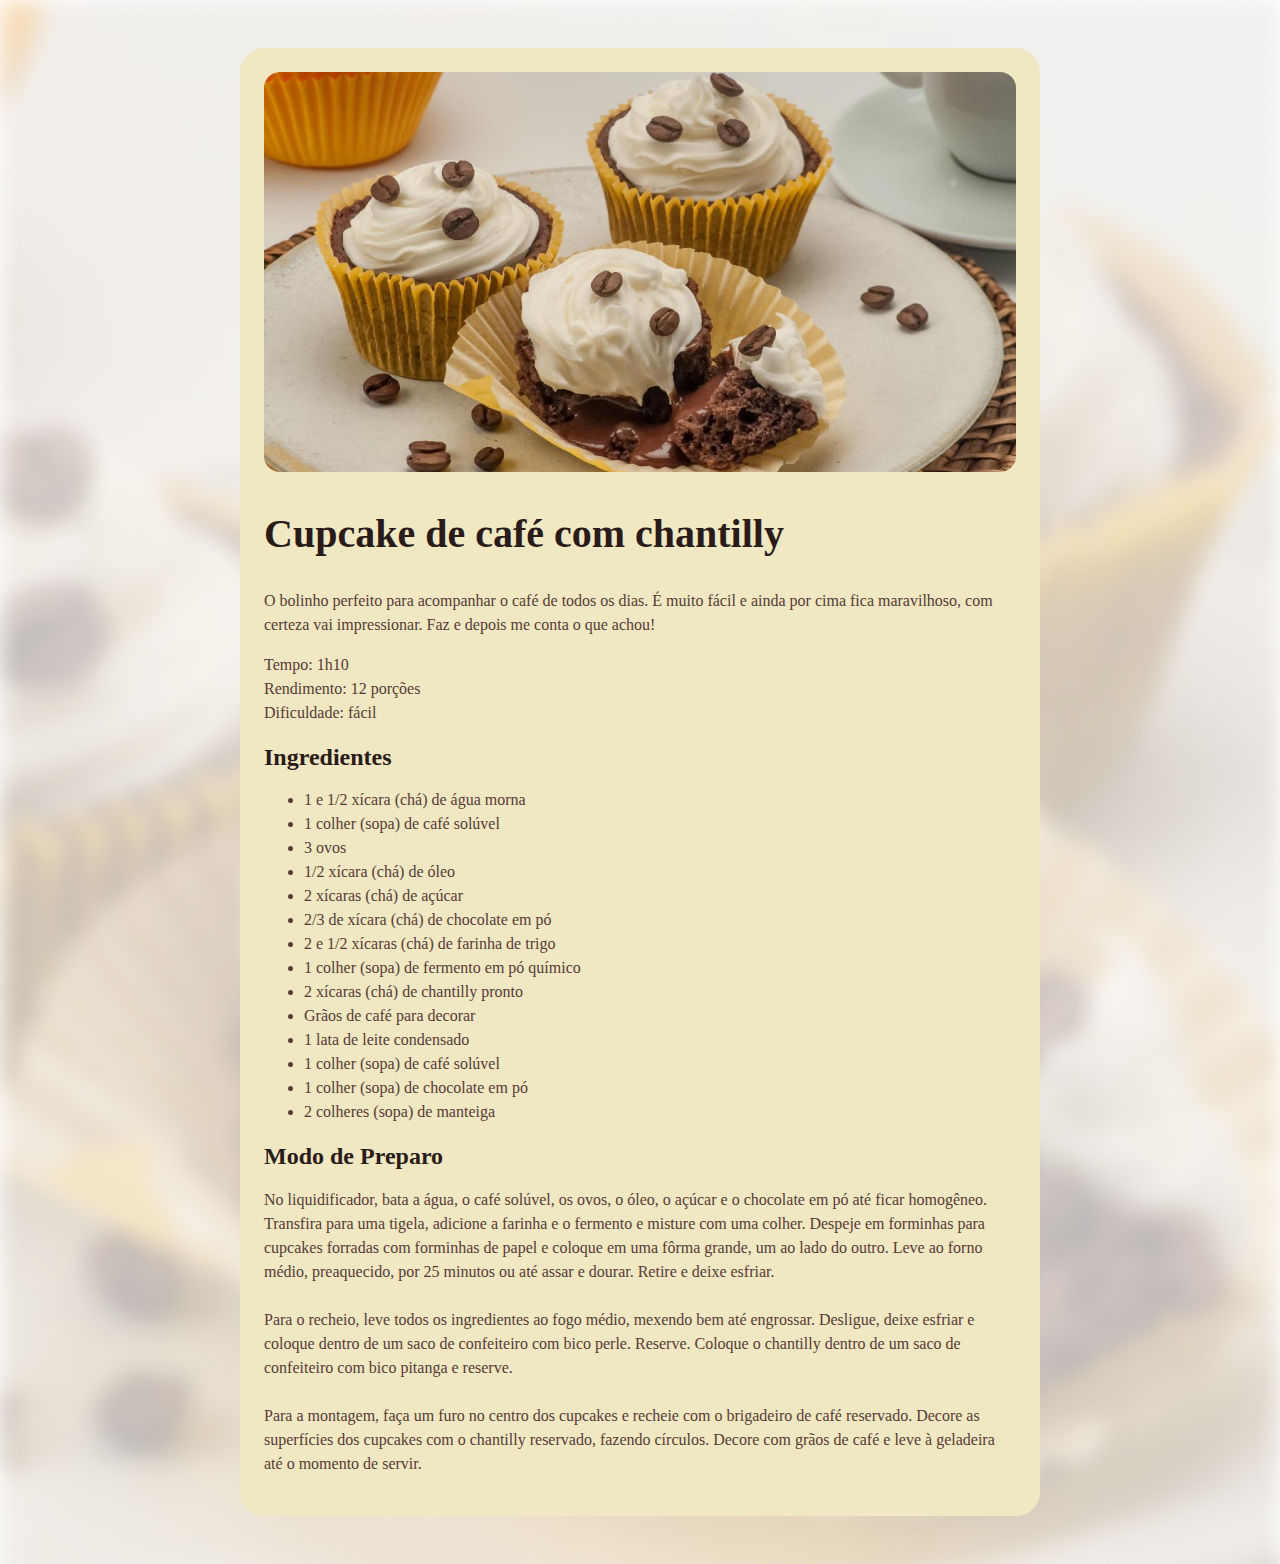
<file: Rocketseat Projects/FullStack/Recipe Page/index.html>
<!DOCTYPE html>
<html lang="pt-br">

<head>
  <meta charset="UTF-8">
  <meta name="viewport" content="width=device-width, initial-scale=1.0">
  <meta name="name" content="Eric Martins">
  <title>Página de Receita</title>

  <link rel="stylesheet" href="style.css">

</head>

<body>
  <div id="page">
    <img id="mainimage"src="assets/main-image.jpg" 
    alt="Imagem de um prato branco com 3 cupcakes de chocolate com chantilly e grãos de café em cima e em volta deles ">
    <main>
      <section id="about">
        <h1>Cupcake de café com chantilly</h1>
        <p>
          O bolinho perfeito para acompanhar o café de todos os dias. É muito fácil e ainda por cima fica maravilhoso,
          com certeza vai impressionar. Faz e depois me conta o que achou!
        </p>
        <p>
          Tempo: 1h10 <br>
          Rendimento: 12 porções <br>
          Dificuldade: fácil
        </p>
      </section>
      <section id="ingredients">
        <h2>Ingredientes</h2>
        <ul>
          <li>1 e 1/2 xícara (chá) de água morna</li>
            <li>1 colher (sopa) de café solúvel</li>
            <li>3 ovos</li>
            <li>1/2 xícara (chá) de óleo</li> 
            <li>2 xícaras (chá) de açúcar</li>
            <li>2/3 de xícara (chá) de chocolate em pó</li>
            <li>2 e 1/2 xícaras (chá) de farinha de trigo</li>
            <li>1 colher (sopa) de fermento em pó químico</li>
            <li>2 xícaras (chá) de chantilly pronto</li>
           <li>Grãos de café para decorar</li> 
            <li>1 lata de leite condensado</li>
            <li>1 colher (sopa) de café solúvel</li>
            <li>1 colher (sopa) de chocolate em pó</li>
           <li>2 colheres (sopa) de manteiga</li> 
        </ul>
      </section>
      <section id="preparation">
        <h2>Modo de Preparo</h2>
        <p>
          No liquidificador, bata a água, o café solúvel, os ovos, o óleo, o açúcar e o chocolate em pó até ficar homogêneo. Transfira para uma tigela, adicione a farinha e o fermento e misture com uma colher. Despeje em forminhas para cupcakes forradas com forminhas de papel e coloque em uma fôrma grande, um ao lado do outro. Leve ao forno médio, preaquecido, por 25 minutos ou até assar e dourar. Retire e deixe esfriar. 
          <br><br>
          Para o recheio, leve todos os ingredientes ao fogo médio, mexendo bem até engrossar. Desligue, deixe esfriar e coloque dentro de um saco de confeiteiro com bico perle. Reserve. Coloque o chantilly dentro de um saco de confeiteiro com bico pitanga e reserve. 
          <br><br>
          Para a montagem, faça um furo no centro dos cupcakes e recheie com o brigadeiro de café reservado. Decore as superfícies dos cupcakes com o chantilly reservado, fazendo círculos. Decore com grãos de café e leve à geladeira até o momento de servir.
        </p>
      </section>
    </main>
  </div>
</body>

</html>
</file>
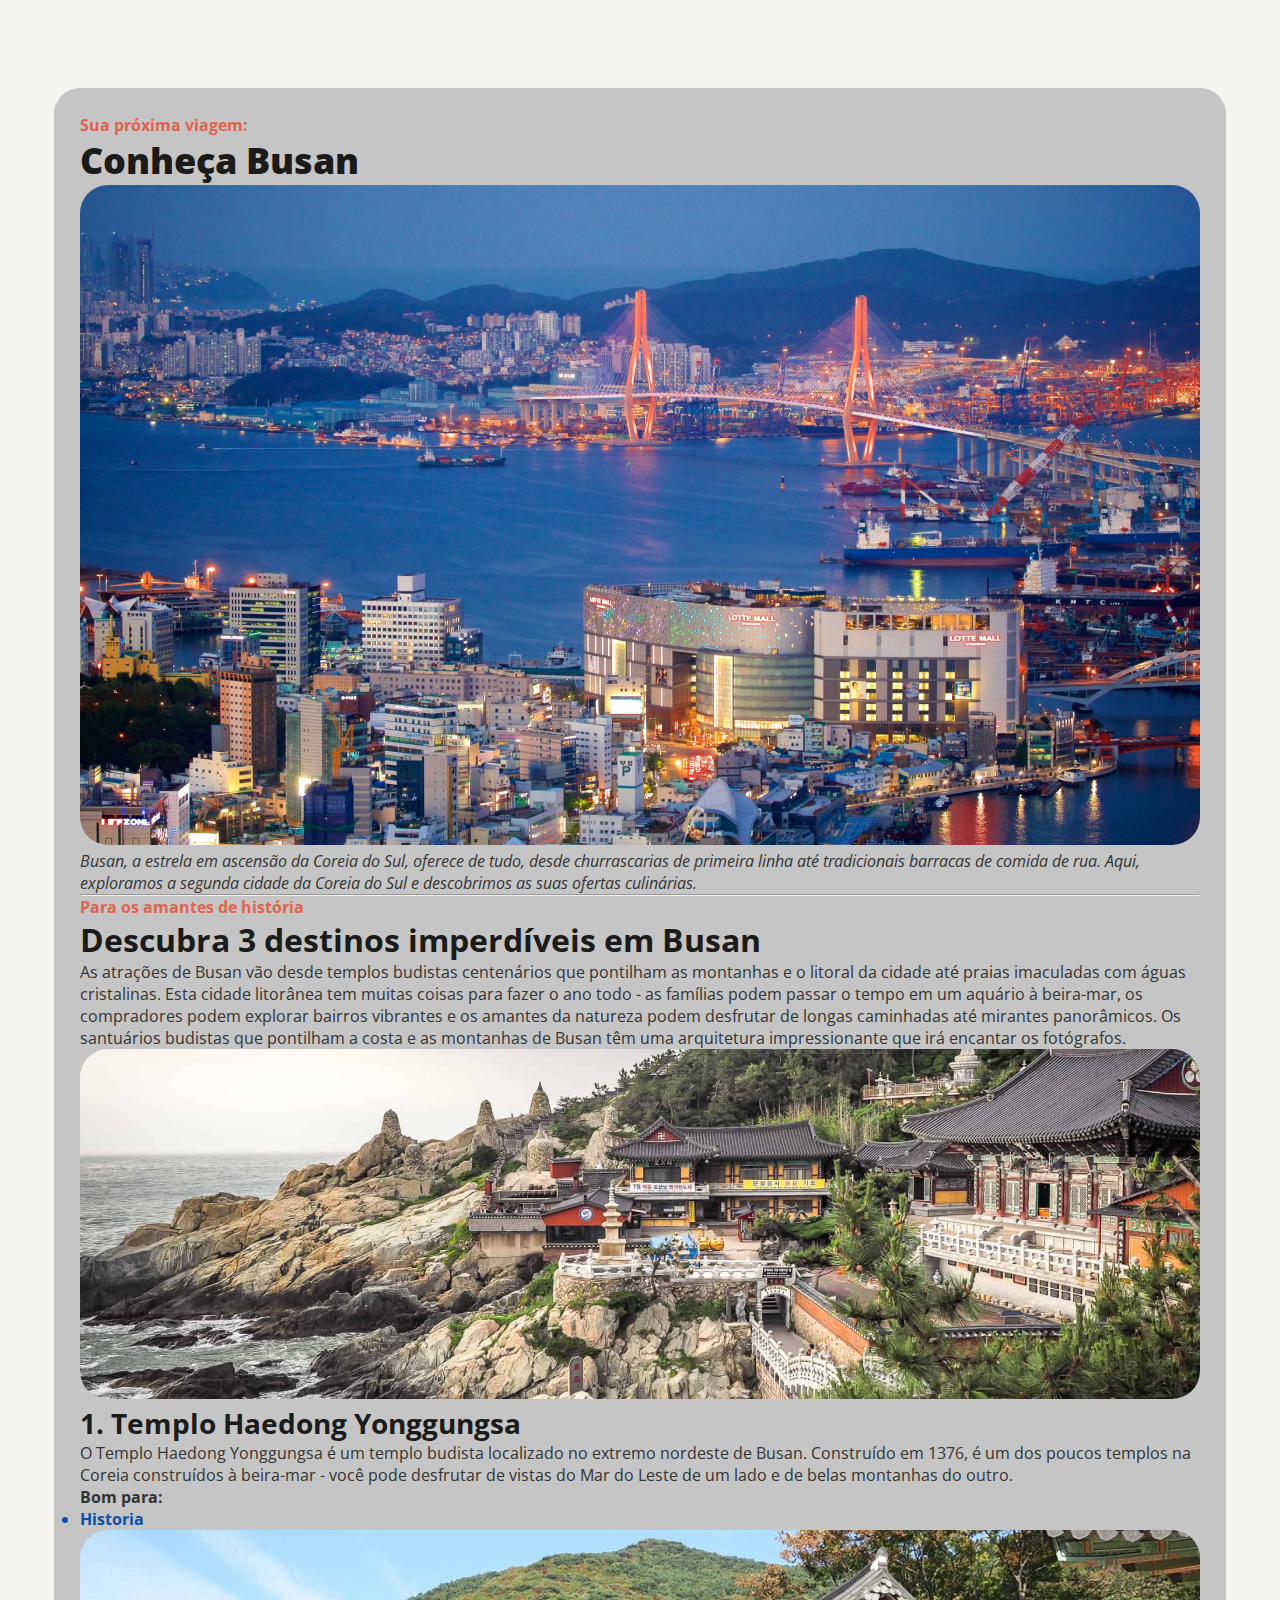
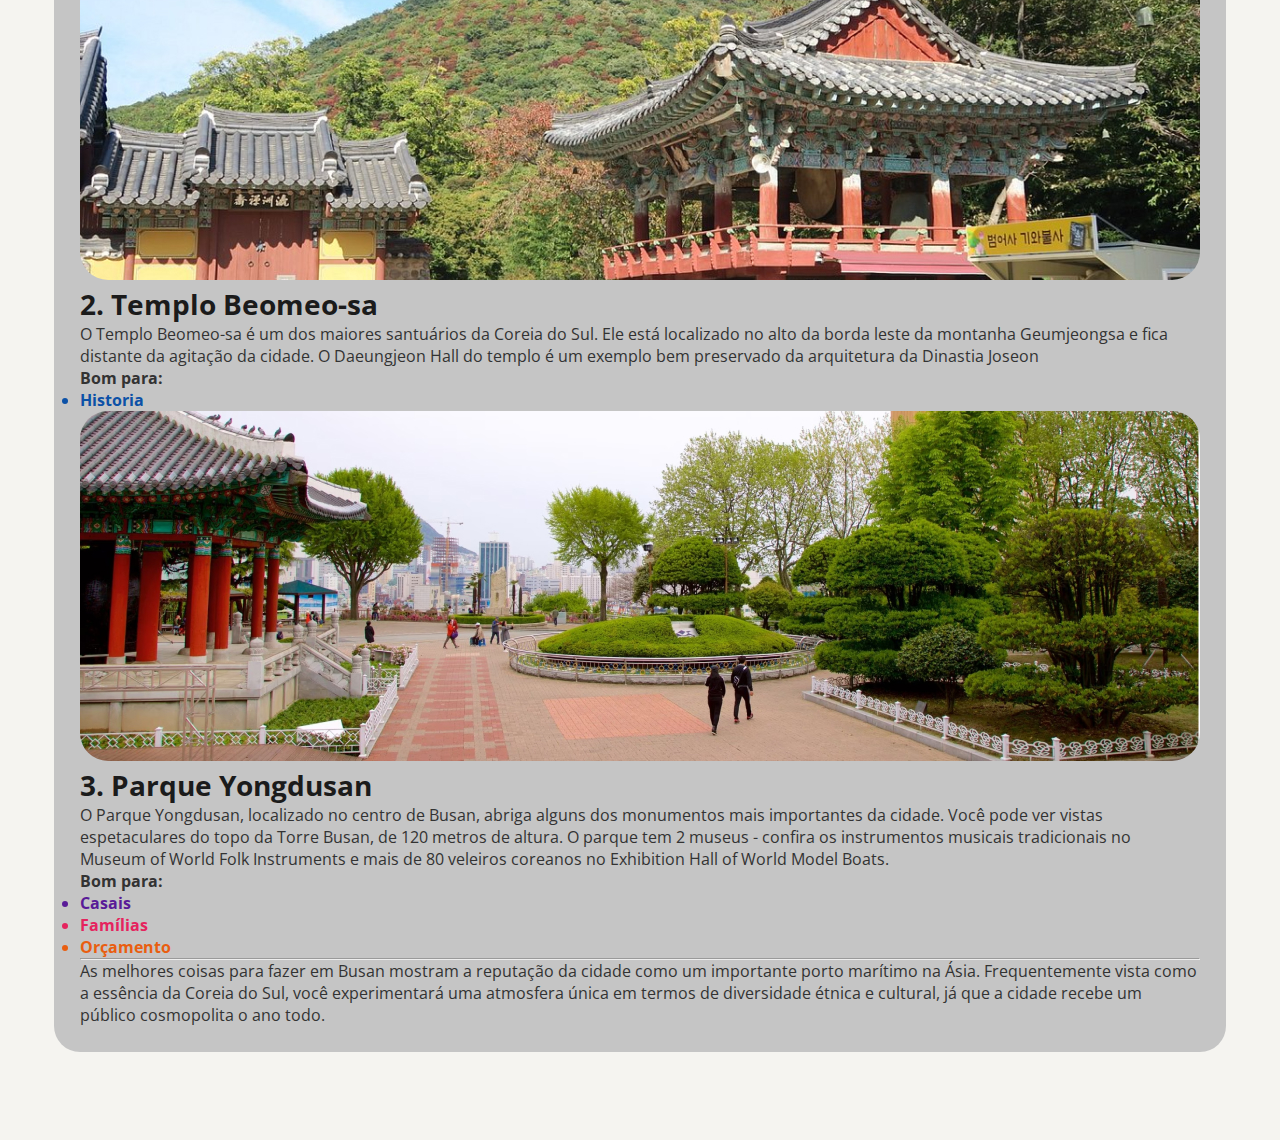
<file: Rocketseat Projects/FullStack/Tourist Place/index.html>
<!DOCTYPE html>
<html lang="pt-br">

<head>

  <link rel="preconnect" href="https://fonts.googleapis.com">
  <link rel="preconnect" href="https://fonts.gstatic.com" crossorigin>

  <meta charset="UTF-8">
  <meta name="viewport" content="width=device-width, initial-scale=1.0">
  <meta name="name" content="Eric Martins">
  <title>Local Turístico</title>

  <link rel="stylesheet" href="./style.css">

  <link href="https://fonts.googleapis.com/css2?family=Open+Sans:ital,wght@0,   300..800;1,300..800&display=swap" rel="stylesheet">

</head>

<body>
  <div id="page">
    <header>
      <h4 class="headline">Sua próxima viagem:</h4>
      <h1><b>Conheça Busan</b></h1>
    </header>
    <div id="description">
      <img src="./assets/image/image_description.jpg" alt="">
      <p id="subtitle">
        Busan, a estrela em ascensão da Coreia do Sul, oferece de tudo, desde churrascarias de primeira linha até
        tradicionais barracas de comida de rua. Aqui, exploramos a segunda cidade da Coreia do Sul e descobrimos as suas
        ofertas culinárias.
      </p>
    </div>
    <hr>
    <main>
      <section id="titlelist">
        <h4 class="headline">Para os amantes de história</h4>
        <h2 class="subtitle">Descubra 3 destinos imperdíveis em Busan</h2>
        <p>
          As atrações de Busan vão desde templos budistas centenários que pontilham as montanhas e o litoral da cidade
          até praias imaculadas com águas cristalinas. Esta cidade litorânea tem muitas coisas para fazer o ano todo -
          as famílias podem passar o tempo em um aquário à beira-mar, os compradores podem explorar bairros vibrantes e
          os amantes da natureza podem desfrutar de longas caminhadas até mirantes panorâmicos.
          Os santuários budistas que pontilham a costa e as montanhas de Busan têm uma arquitetura impressionante que
          irá encantar os fotógrafos.
        </p>
      </section>
      <aside>
        <section id="cardtravelone">
          <img src="assets/image/image1_list.jpg"
            alt="casas com arquitetura budista na beira de um penhasco de frente ao mar com céu nublado">
          <h3>1. Templo Haedong Yonggungsa </h3>
          <p>
            O Templo Haedong Yonggungsa é um templo budista localizado no extremo nordeste de Busan. Construído em 1376, é um dos poucos templos na Coreia construídos à beira-mar - você pode desfrutar de vistas do Mar do Leste de um lado e de belas montanhas do outro.
          </p>
          <ul>
            Bom para:
            <li class="history">Historia</li>
          </ul>
        </section>
        <section id="cardtraveltwo">
          <img src="assets/image/image2_list.jpg"
          alt="templos budeistas com céu aberto azul e uma montanha verde no fundo">
        <h3>2. Templo Beomeo-sa </h3>
        <p>
          O Templo Beomeo-sa é um dos maiores santuários da Coreia do Sul. Ele está localizado no alto da borda leste da montanha Geumjeongsa e fica distante da agitação da cidade. O Daeungjeon Hall do templo é um exemplo bem preservado da arquitetura da Dinastia Joseon
        </p>
        <ul>
          Bom para:
          <li class="history">Historia</li>
        </ul>
        </section>
        <section id="cardtraveltree">
          <img src="assets/image/image3_list.jpg"
          alt="parque com tematica budeista e templo a esquerda com céu nublado e casal e pessoas caminhando no parque">
        <h3>3. Parque Yongdusan </h3>
        <p>
          O Parque Yongdusan, localizado no centro de Busan, abriga alguns dos monumentos mais importantes da cidade. Você pode ver vistas espetaculares do topo da Torre Busan, de 120 metros de altura. O parque tem 2 museus - confira os instrumentos musicais tradicionais no Museum of World Folk Instruments e mais de 80 veleiros coreanos no Exhibition Hall of World Model Boats.
        </p>
        <ul>
          Bom para:
          <li id="couple">Casais</li>
          <li id="family">Famílias</li>
          <li id="budget">Orçamento</li>
        </ul>
        </section>
      </aside>
      <hr>
      <p>
        As melhores coisas para fazer em Busan mostram a reputação da cidade como um importante porto marítimo na Ásia. Frequentemente vista como a essência da Coreia do Sul, você experimentará uma atmosfera única em termos de diversidade étnica e cultural, já que a cidade recebe um público cosmopolita o ano todo. 
      </p>
    </main>
  </div>
</body>

</html>
</file>
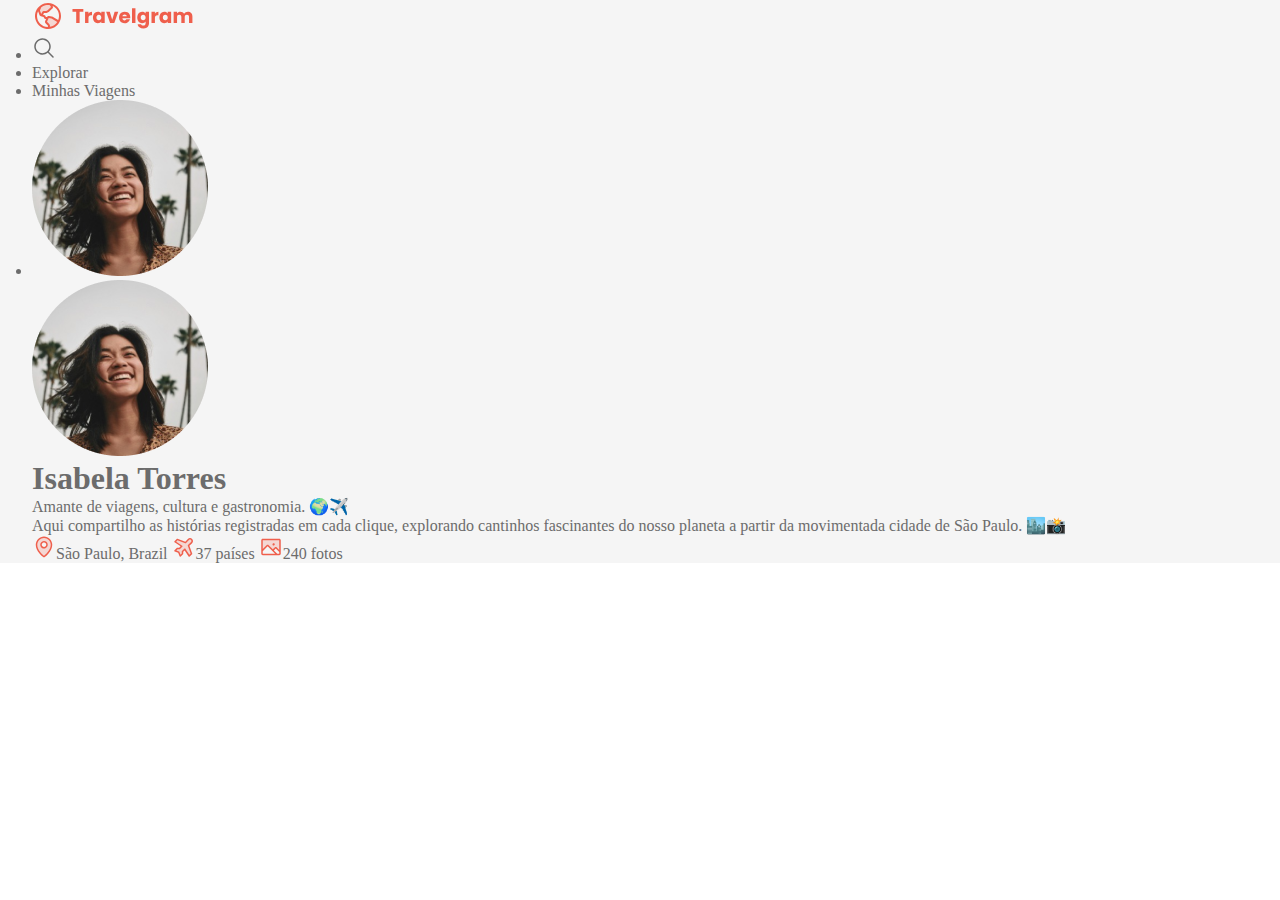
<file: Rocketseat Projects/FullStack/Travelgram/index.html>
<!DOCTYPE html>
<html lang="pt-br">

<head>

  <link rel="preconnect" href="https://fonts.googleapis.com">
  <link rel="preconnect" href="https://fonts.gstatic.com" crossorigin>


  <meta charset="UTF-8">
  <meta name="viewport" content="width=device-width, initial-scale=1.0">
  <title>Ttravelgram | Perfil de Viagens</title>

  <link rel="stylesheet" href="styles/index.css">

  <link href="https://fonts.googleapis.com/css2?family=Poppins:wght@400;700&display=swap" rel="stylesheet">

</head>

<body>
  <div class="bg-surface-color">
    <nav class="container">
      <a href="#" id="logo">
        <img src="./assets/logo/Logo.svg" alt="Logo Travelgram">
      </a>

      <ul id="primary-menu">
        <li>
          <a href="#">
            <img src="assets/icons/MagnifyingGlass.svg" alt="Icone de lupa">
          </a>
        </li>
        <li><a href="#">Explorar</a></li>
        <li><a href="#">Minhas Viagens</a></li>
        <li>
          <a href="#">
            <img src="./assets/images/Profile pic.png" alt="Imagem de perfil de Isabela Torres">
          </a>
        </li>
      </ul>
    </nav>
    <div class="container">
      <header>
        <main>
          <img src="assets/images/Profile pic.png" alt="Imagem de perfil de Isabela Torres">
          <div class="about">
            <h1>Isabela Torres</h1>
            <p>Amante de viagens, cultura e gastronomia. 🌍✈️ <br>
              Aqui compartilho as histórias registradas em cada clique, explorando cantinhos fascinantes do nosso
              planeta a partir da movimentada cidade de São Paulo. 🏙️📸</p>
          </div>
        </main>
        <ul>
          <span><img src="./assets/icons/MapPin.svg" alt="icone de local">São Paulo, Brazil </span>
          <span><img src="./assets/icons/AirplaneTilt.svg" alt="icone de avião">37 países</span>
          <span><img src="./assets/icons/Image.svg" alt="icone de imagem">240 fotos</span>
        </ul>
      </header>
    </div>
  </div>
</body>

</html>
</file>
<file: Rocketseat Projects/FullStack/Recipe Page/style.css>
/* geral style boxpage */
:root {
  font-family: "Alice", serif;
  line-height: 150%;
  color: #573A37;
}
/* backgroud image out the page  */
body {
  background-image: url(assets/image/bg-image.png);
  background-size: cover;
}

/* image inside in boxpage  */
#mainimage {
border-radius: 16px;
}

/* Style box page  */
#page {
  background-color: #F0E8C2;
  padding:24px;
  width: 800px;
  max-width: 800px;
  box-sizing: border-box;
  margin: 48px auto;
  border-radius: 24px;
}

/* color hipertext 1 and 2  */
h1,h2 {
  color:#291B1A

}

/* hipertext 1 configuration */
h1 {
  line-height: 140%;
  font-size: 40px;
}

/* hipertext 2 configuration */
h2 {
  font-size: 24px;
}
</file>
<file: Rocketseat Projects/FullStack/Tourist Place/style.css>
* {
  padding: 0;
  margin: 0;
}

:root {
  font-family: "Open Sans", sans-serif;
}

body {
  background-color: #F5F4F0;
}

/* border image description hipertext 1 */
#description img {
  border-radius: 28px;
}

/* border imagelist One */
aside #cardtravelone img {
  border-radius: 28px;
}
/* border imagelist Two */
aside #cardtraveltwo img {
  border-radius: 28px;
}
/* border imagelist Tree */
aside #cardtraveltree img {
  border-radius: 28px;
}


#page {
  width: 1120px;
  margin: 88px auto;
  background-color: rgb(197, 197, 197);
  border-radius: 26px;
  padding: 26px;
}

h1, h2, h3 {
  color:#1B1B1B ;
  font-weight: bold;
}

h1 {
  font-size: 36px;
  
}

h2 {
  font-size: 32px;
}

h3 {
  font-size: 28px;
}

#subtitle {
  font-style: italic;
}

.headline {
  font-size: 16px;
  font-weight: bold;
  color: #E1624F;
}
p, #subtitle, ul {
  color: #333333;
  font-size: 16px;
}

p {
  font-weight: normal;
}

ul {
  font-weight: bold;
}

 ul .history {
  color: #0C51A7;
}

ul #couple {
  color: #591B98;
}

ul #family {
  color: #E5245E;
}

ul #budget {
  color: #E95E10;
}
</file>
<file: Rocketseat Projects/FullStack/Travelgram/styles/index.css>
@import url(global.css);
</file>
